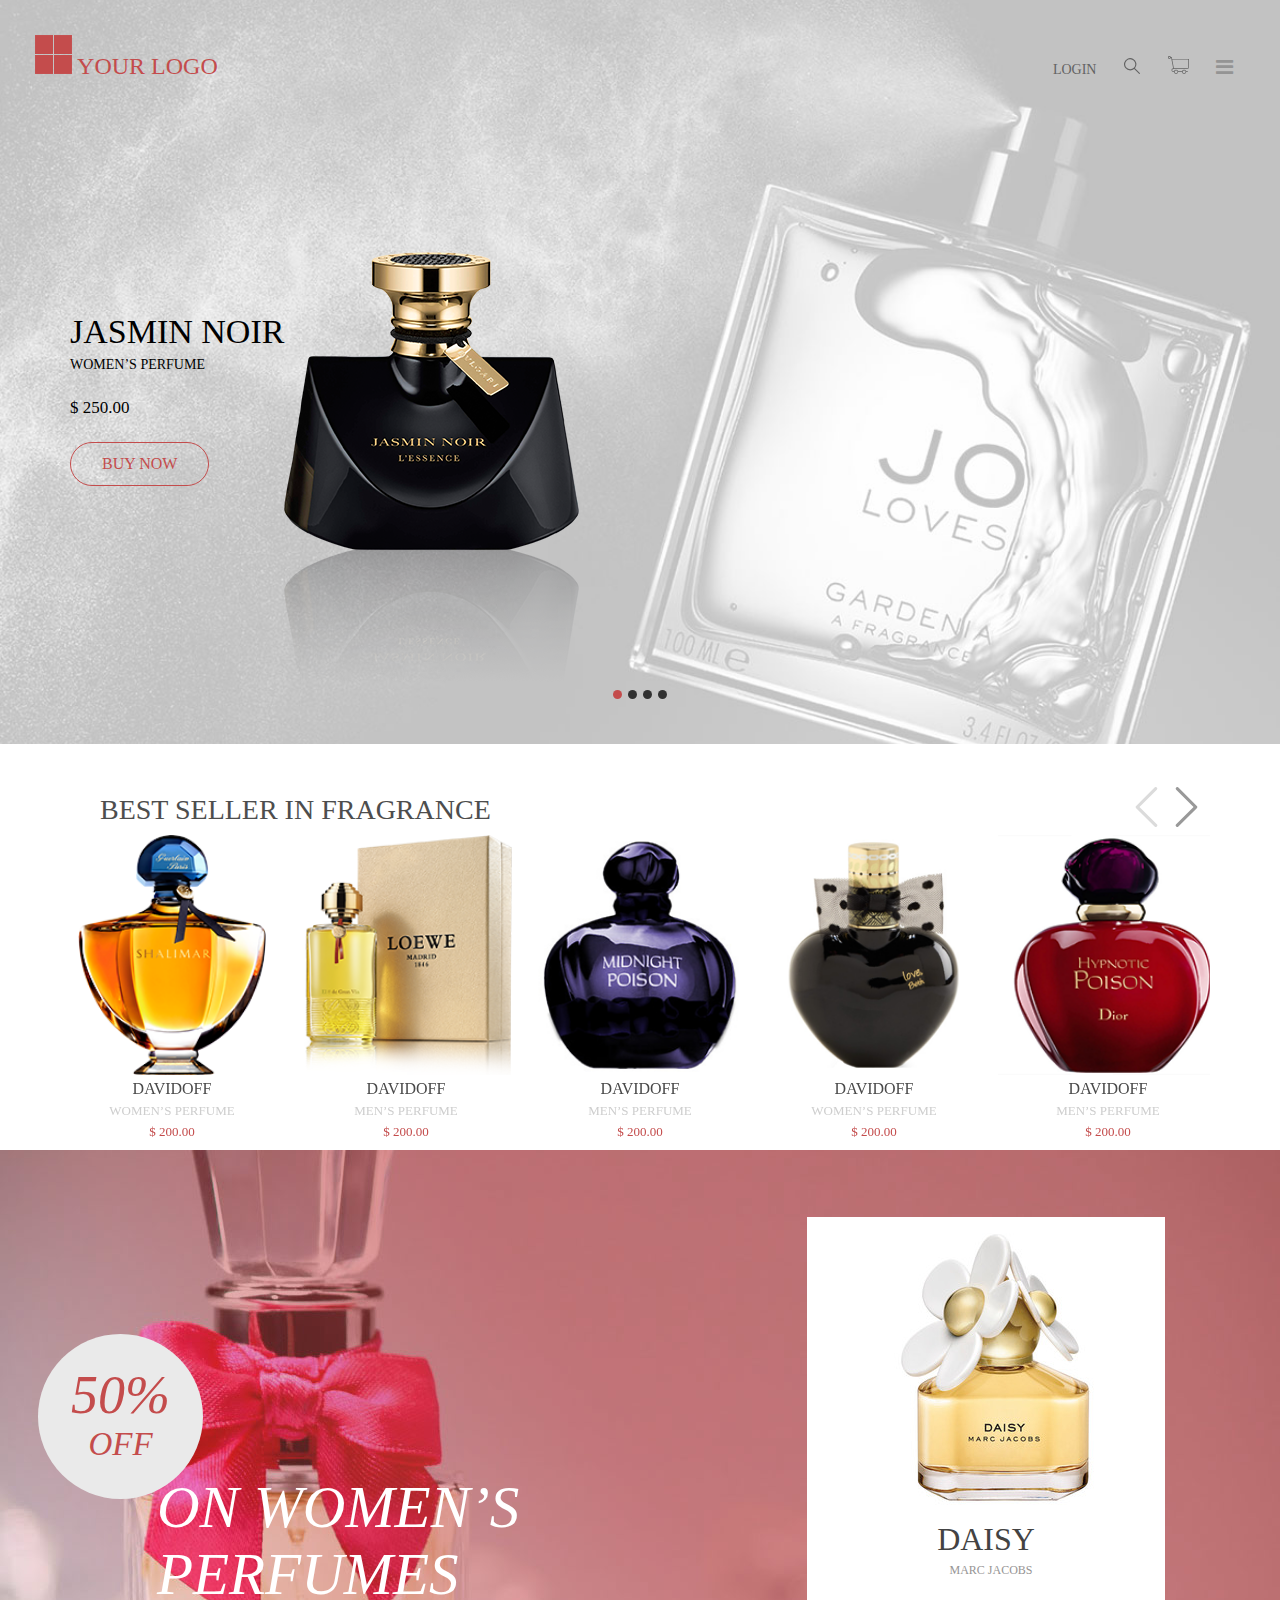
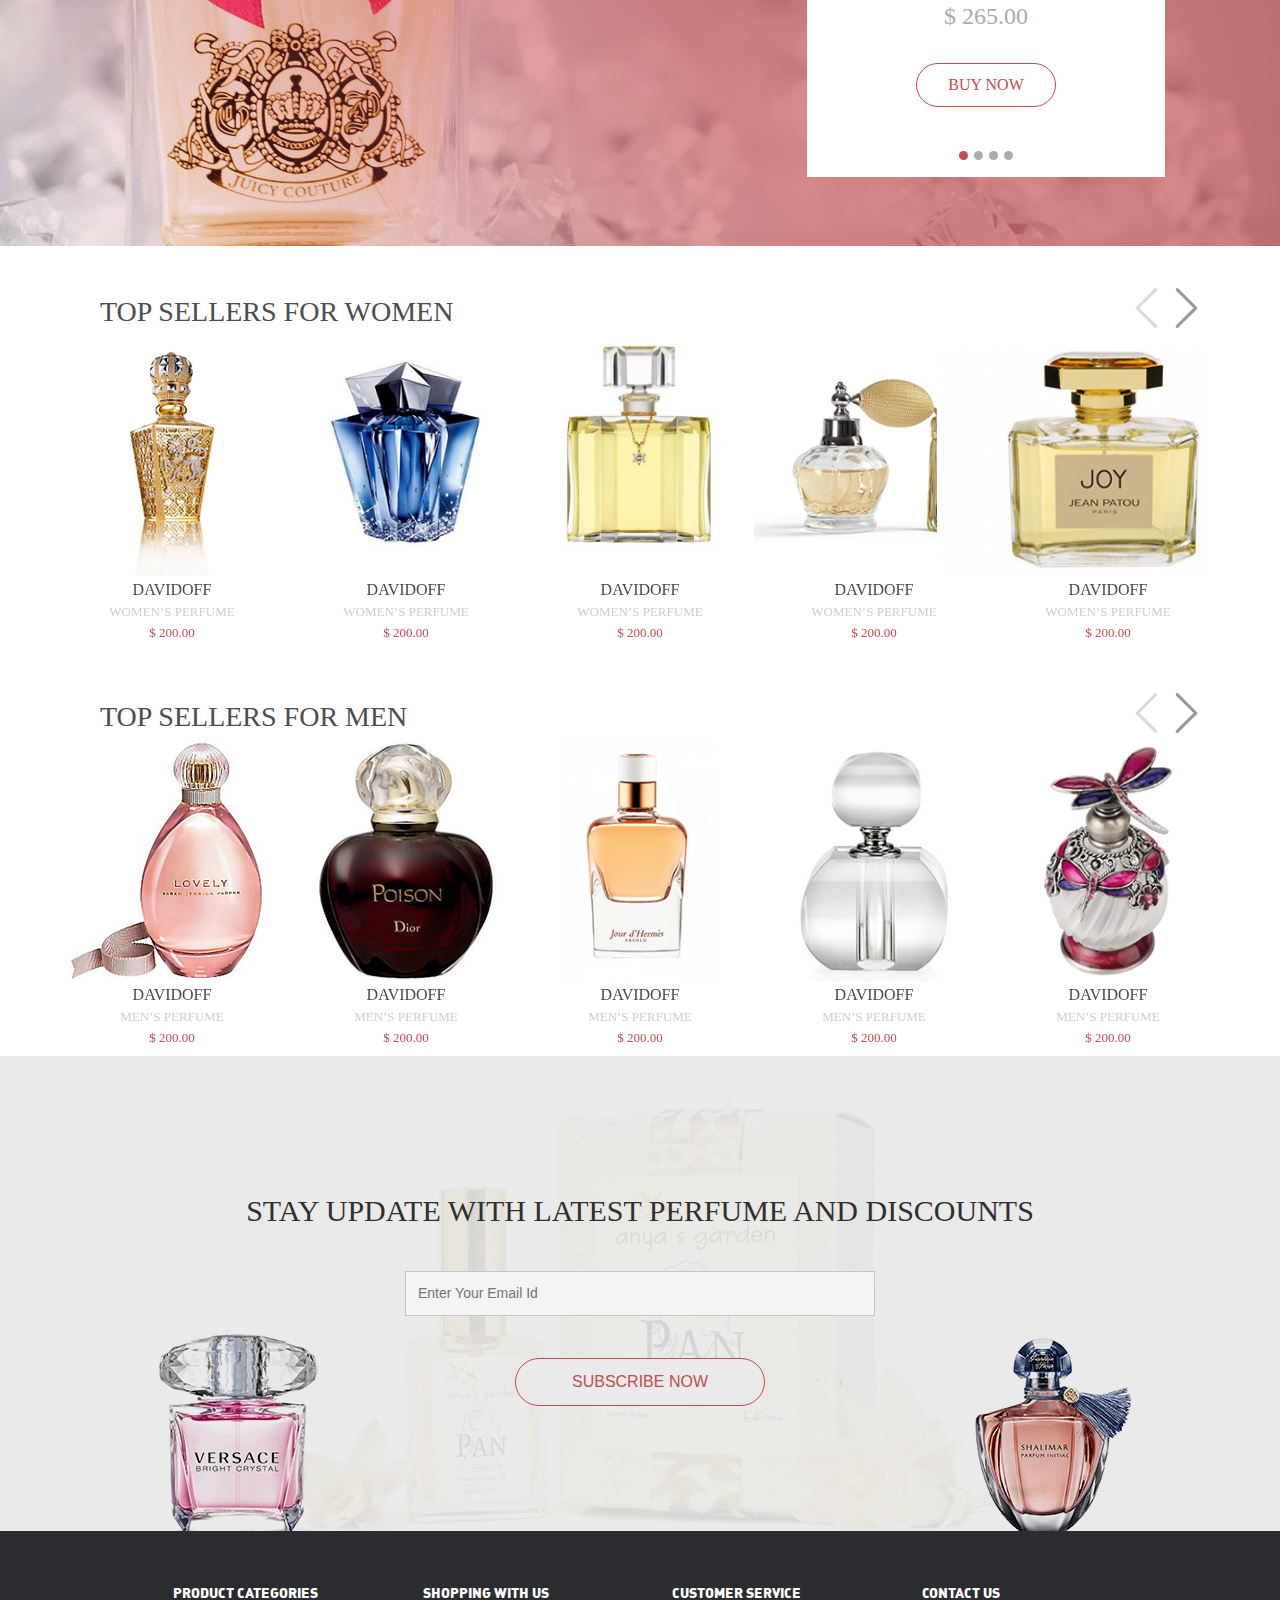
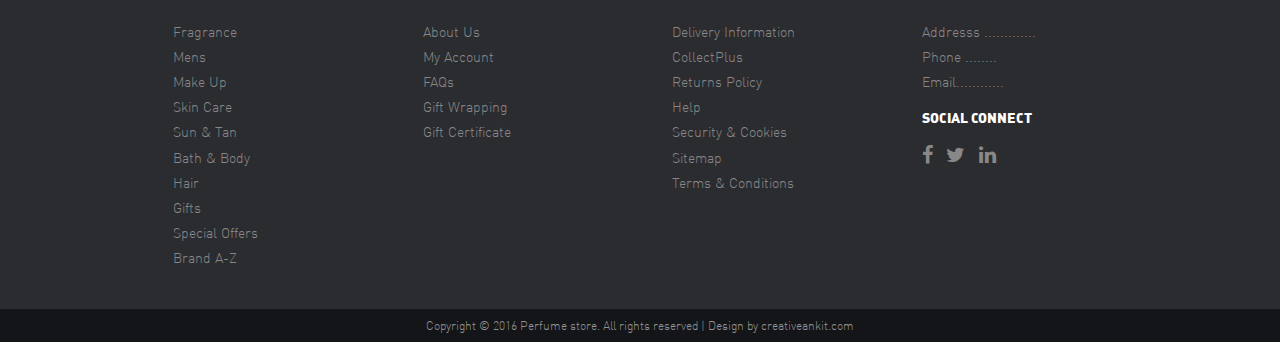
<file: index.html>
<!DOCTYPE html>
<html lang="en">

<head>
    <meta charset="UTF-8">
    <title>perfume</title>
    <meta name="viewport" content="width=device-width">
    <link rel="stylesheet" href="css/normalize.css">
    <link href="https://maxcdn.bootstrapcdn.com/font-awesome/4.7.0/css/font-awesome.min.css" rel="stylesheet" integrity="sha384-wvfXpqpZZVQGK6TAh5PVlGOfQNHSoD2xbE+QkPxCAFlNEevoEH3Sl0sibVcOQVnN" crossorigin="anonymous">
    <link rel="stylesheet" href="css/style.css">
    <script src="js/swiper.js"></script>
    <link rel="stylesheet" href="css/swiper.css">
</head>

<body>

    <div class="header">
        <!--верхняя секция-->
        <div class="container">
            <!--левый блок  -->
            <div class="header-container">
                <div class="left-header-block">
                    <div class="header-top">
                        <div class="logo">
                            <img src="img/logo.png" alt="логотип">
                            <span> Your LOGO</span>
                        </div>
                        <div class="header-nav">
                            <div><a href="#">Login </a></div>
                            <div>
                                <a href="#"><img src="img/poisk.svg" alt="поиск"></a>
                            </div>
                            <div>
                                <a href="#"><img src="img/basket.svg" alt="корзина"></a>
                            </div>
                            <div role="button" id="openMenu"><i class="fa fa-bars" aria-hidden="true"></i></div>

                        </div>
                    </div>
                    <div class="header-content">
                        <!--Предложение товара -->
                        <div class="product-header">
                            <div class="product-text">
                                <h2>Jasmin Noir</h2>
                                <h3>Women’s Perfume</h3>
                                <p class="price">$ 250.00</p>
                                <a href="#" class="button" role="button">Buy Now</a>
                            </div>
                            <div class="product-picture">
                                <img src="img/product1.png" alt="perfume">
                            </div>
                        </div>

                    </div>
                    <!-- Кнопки  -->
                    <div class="switcher-container">
                        <div class="switcher">
                            <div class="point active"></div>
                            <div class="point"></div>
                            <div class="point"></div>
                            <div class="point"></div>
                        </div>
                    </div>
                </div>



                <!--правый блок  -->


                <aside class="right-header-block">
                    <div class="menu">
                        <div class="menu-left">
                            <center>
                                <ul>
                                    <li><a href="#">Home</a></li>
                                    <li><a href="#">Men’s Perfume</a></li>
                                    <li><a href="#">Top Seller</a></li>
                                    <li><a href="#">Brands</a></li>

                                </ul>
                            </center>
                        </div>
                        <div class="menu-right">
                            <center>
                                <ul>
                                    <li><a href="#">About Us</a></li>
                                    <li><a href="#">Women’s Perfume</a></li>
                                    <li><a href="#">Gift Pack</a></li>
                                    <li><a href="#">Contact us</a></li>

                                </ul>
                            </center>


                        </div>


                    </div>
                    <a href="#" class="button1" role="button" id="closeMenu"><img src="img/X.png"></a>

                </aside>

            </div>
        </div>
    </div>

    <!--   вторая секция галерея товаров      -->

    <div class="price2">
        <div class="top">
            <div class="title">
                <h2>Best Seller in Fragrance</h2>
            </div>
        </div>

        </div>
<!-- Swiper -->
    <div class="swiper-container">
        <div class="swiper-wrapper">
            <div class="swiper-slide"><div class="parfume">
                    <div class="product-img"><img src="img/perfume01.png" alt="parfume01"></div>
                    <h3>Davidoff</h3>
                    <h4>Women’s Perfume</h4>
                    <h5>$ 200.00</h5>
                </div> </div>
            <div class="swiper-slide"><div class="parfume">
                    <div class="product-img">
                        <img src="img/perfume02.png" alt="parfume02"></div>
                    <h3>Davidoff</h3>
                    <h4>men’s Perfume</h4>
                    <h5>$ 200.00</h5>
                </div> </div>
            <div class="swiper-slide"><div class="parfume">
                    <div class="product-img">
                        <img src="img/perfume03.png" alt="parfume03"></div>
                    <h3>Davidoff</h3>
                    <h4>men’s Perfume</h4>
                    <h5>$ 200.00</h5>
                </div></div>
            <div class="swiper-slide"><div class="parfume">
                    <div class="product-img">
                        <img src="img/perfume04.png" alt="parfume04"></div>
                    <h3>Davidoff</h3>
                    <h4>Women’s Perfume</h4>
                    <h5>$ 200.00</h5>
                </div></div>
            <div class="swiper-slide"><div class="parfume">
                    <div class="product-img">
                        <img src="img/perfume05.png" alt="parfume05"></div>
                    <h3>Davidoff</h3>
                    <h4>men’s Perfume</h4>
                    <h5>$ 200.00</h5>
                </div></div>
            <div class="swiper-slide"><div class="parfume">
                    <div class="product-img">
                        <img src="img/perfume13.png" alt="parfume13"></div>
                    <h3>Davidoff</h3>
                    <h4>Women’s Perfume</h4>
                    <h5>$ 200.00</h5>
                </div></div>
        </div>
        <!-- Add Pagination -->
        
        <!-- Add Arrows -->
        <div class="swiper-button-next"></div>
        <div class="swiper-button-prev"></div>
    </div>
    
    </div>
    <!--  On_Women's_perfumes   -->

   <div class="action">
    <div class="discount">
        <div class="off">
            <h2>50%</h2>
            <h3>Off</h3>
        </div>
        <h1>on Women’s Perfumes</h1>
    </div>

        <div class="offer">
            <img src="img/perfume(06).png" alt="">
            <div class="product-text">
                <h2> DAISY </h2>
                <h3>Marc Jacobs</h3>
                <p class="price">$ 265.00</p>

            </div>
            <a href="#" class="button" role="button">Buy Now</a>
            <div class="switcher-container">
                <div class="switcher">
                    <div class="point active"></div>
                    <div class="point"></div>
                    <div class="point"></div>
                    <div class="point"></div>
                </div>
            </div>
        </div>



    </div>
    <!--   четвертая секция галерея товаров      -->

    <div class="price2">
        <div class="top">
            <div class="title">
                <h2>TOP SELLERS FOR WOMEN</h2>
            </div>
        </div>
         <!--   Swiper-2 -->
    <div class="swiper-container">
        <div class="swiper-wrapper">
            <div class="swiper-slide"><div class="parfume">
                    <div class="product-img"><img src="img/perfume11.png" alt="parfume11"></div>
                    <h3>Davidoff</h3>
                    <h4>Women’s Perfume</h4>
                    <h5>$ 200.00</h5>
                </div> </div>
            <div class="swiper-slide"><div class="parfume">
                    <div class="product-img">
                        <img src="img/perfume12.png" alt="parfume12"></div>
                    <h3>Davidoff</h3>
                    <h4>Women’s Perfume</h4>
                    <h5>$ 200.00</h5>
                </div> </div>
            <div class="swiper-slide"><div class="parfume">
                    <div class="product-img">
                        <img src="img/perfume13.png" alt="parfume13"></div>
                    <h3>Davidoff</h3>
                    <h4>Women’s Perfume</h4>
                    <h5>$ 200.00</h5>
                </div></div>
            <div class="swiper-slide"><div class="parfume">
                    <div class="product-img">
                        <img src="img/perfume14.png" alt="parfume14"></div>
                    <h3>Davidoff</h3>
                    <h4>Women’s Perfume</h4>
                    <h5>$ 200.00</h5>
                </div></div>
            <div class="swiper-slide"><div class="parfume">
                    <div class="product-img">
                        <img src="img/perfume15.png" alt="parfume15"></div>
                    <h3>Davidoff</h3>
                    <h4>Women’s Perfume</h4>
                    <h5>$ 200.00</h5>
                </div></div>
            <div class="swiper-slide"><div class="parfume">
                    <div class="product-img">
                        <img src="img/perfume04.png" alt="parfume04"></div>
                    <h3>Davidoff</h3>
                    <h4>Women’s Perfume</h4>
                    <h5>$ 200.00</h5>
                </div></div>
        </div>
        <!-- Add Pagination -->
        
        <!-- Add Arrows -->
        <div class="swiper-button-next"></div>
        <div class="swiper-button-prev"></div>
    </div>
    
    </div>
    <!--   пятая секция галерея товаров      -->

    <div class="price2">
        <div class="top">
            <div class="title">
                <h2>TOP SELLERS FOR MEN</h2>
            </div>
        </div>
            <!--   Swiper-3 -->
    <div class="swiper-container">
        <div class="swiper-wrapper">
            <div class="swiper-slide"><div class="parfume">
                    <div class="product-img"><img src="img/perfume21.png" alt="parfume21"></div>
                    <h3>Davidoff</h3>
                    <h4>men’s Perfume</h4>
                    <h5>$ 200.00</h5>
                </div> </div>
            <div class="swiper-slide"><div class="parfume">
                    <div class="product-img">
                        <img src="img/perfume22.png" alt="parfume22"></div>
                    <h3>Davidoff</h3>
                    <h4>men’s Perfume</h4>
                    <h5>$ 200.00</h5>
                </div> </div>
            <div class="swiper-slide"><div class="parfume">
                    <div class="product-img">
                        <img src="img/perfume23.png" alt="parfume23"></div>
                    <h3>Davidoff</h3>
                    <h4>men’s Perfume</h4>
                    <h5>$ 200.00</h5>
                </div></div>
            <div class="swiper-slide"><div class="parfume">
                    <div class="product-img">
                        <img src="img/perfume24.png" alt="parfume24"></div>
                    <h3>Davidoff</h3>
                    <h4>men’s Perfume</h4>
                    <h5>$ 200.00</h5>
                </div></div>
            <div class="swiper-slide"><div class="parfume">
                    <div class="product-img">
                        <img src="img/perfume25.png" alt="parfume25"></div>
                    <h3>Davidoff</h3>
                    <h4>men’s Perfume</h4>
                    <h5>$ 200.00</h5>
                </div></div>
            <div class="swiper-slide"><div class="parfume">
                    <div class="product-img">
                        <img src="img/perfume05.png" alt="parfume05"></div>
                    <h3>Davidoff</h3>
                    <h4>men’s Perfume</h4>
                    <h5>$ 200.00</h5>
                </div></div>
        </div>
        <!-- Add Pagination -->
        
        <!-- Add Arrows -->
        <div class="swiper-button-next"></div>
        <div class="swiper-button-prev"></div>
    </div>
   
    </div>
    <!--        Шестая секция    -->
    <div class="discounts">
        <form class="subscribe-form">
            <h2>Stay update with latest perfume and discounts</h2>
            <input class="email" placeholder='Enter Your Email Id'>
            <button class="button">Subscribe Now</button>
        </form>
    </div>
    <footer>
        <div class="footer-menu">
            <div class="twin-col">
                <div class="column">
                    <h3>Product Categories</h3>
                    <a href="#">Fragrance</a>
                    <a href="#">Mens</a>
                    <a href="#">Make Up</a>
                    <a href="#">Skin Care</a>
                    <a href="#">Sun & Tan</a>
                    <a href="#">Bath & Body</a>
                    <a href="#">Hair</a>
                    <a href="#">Gifts</a>
                    <a href="#">Special Offers</a>
                    <a href="#">Brand A-Z</a>
                </div>
                <div class="column">

                    <h3>Shopping With Us</h3>
                    <a href="#">About Us</a>
                    <a href="#">My Account</a>
                    <a href="#">FAQs</a>
                    <a href="#">Gift Wrapping</a>
                    <a href="#">Gift Certificate</a>
                </div>
            </div>
            <div class="twin-col">
                <div class="column">
                    <h3>Customer Service</h3>
                    <a href="#">Delivery Information</a>
                    <a href="#">CollectPlus</a>
                    <a href="#">Returns Policy</a>
                    <a href="#">Help</a>
                    <a href="#">Security & Cookies</a>
                    <a href="#">Sitemap</a>
                    <a href="#">Terms & Conditions</a>
                </div>
                <div class="column">
                    <h3>Contact Us</h3>
                    <a href="#">Addresss ............. </a>
                    <a href="#">Phone ........ </a>
                    <a href="#">Email............</a>
                    <h3>Social Connect</h3>
                    <div>
                        <a href="#"><i class="fa fa-facebook" aria-hidden="true"></i></a>
                        <a href="#"><i class="fa fa-twitter" aria-hidden="true"></i>
</a>
                        <a href="#"><i class="fa fa-linkedin" aria-hidden="true"></i></a></div>
                </div>
            </div>
        </div>
        <div class="copyright">Copyright © 2016 Perfume store. All rights reserved | Design by creativeankit.com</div>
    </footer>
    <script src="js/jquery-3.2.1.min.js"></script>
    <script>
        $('#openMenu ,#closeMenu').click(function () {
            $('.right-header-block').toggleClass('active');
            return false;
        });
    </script>
     <!-- Swiper JS -->
    <script src="/js/swiper.js"></script>

    <!-- Initialize Swiper -->
    <script>
    var appendNumber = 4;
    var prependNumber = 1;
    var swiper = new Swiper('.swiper-container', {
        pagination: '.swiper-pagination',
        nextButton: '.swiper-button-next',
        prevButton: '.swiper-button-prev',
        slidesPerView: 5,
//        centeredSlides: true,
        paginationClickable: true,
        spaceBetween: 30,
        // Responsive breakpoints

  breakpoints: {

    // when window width is <= 320px
    1200: {
      slidesPerView: 4,
      spaceBetween: 10
    },
    992: {
      slidesPerView: 3  
    },
    850: {
      slidesPerView: 2,
      spaceBetween: 0  
    },
    778: {
      slidesPerView: 1  
    }

    }
    });
    document.querySelector('.prepend-2-slides').addEventListener('click', function (e) {
        e.preventDefault();
        swiper.prependSlide([
            '<div class="swiper-slide">Slide ' + (--prependNumber) + '</div>',
            '<div class="swiper-slide">Slide ' + (--prependNumber) + '</div>'
        ]);
    });
    document.querySelector('.prepend-slide').addEventListener('click', function (e) {
        e.preventDefault();
        swiper.prependSlide('<div class="swiper-slide">Slide ' + (--prependNumber) + '</div>');
    });
    document.querySelector('.append-slide').addEventListener('click', function (e) {
        e.preventDefault();
        swiper.appendSlide('<div class="swiper-slide">Slide ' + (++appendNumber) + '</div>');
    });
    document.querySelector('.append-2-slides').addEventListener('click', function (e) {
        e.preventDefault();
        swiper.appendSlide([
            '<div class="swiper-slide">Slide ' + (++appendNumber) + '</div>',
            '<div class="swiper-slide">Slide ' + (++appendNumber) + '</div>'
        ]);
    });       
        
    </script>
</body>

</html>
</file>
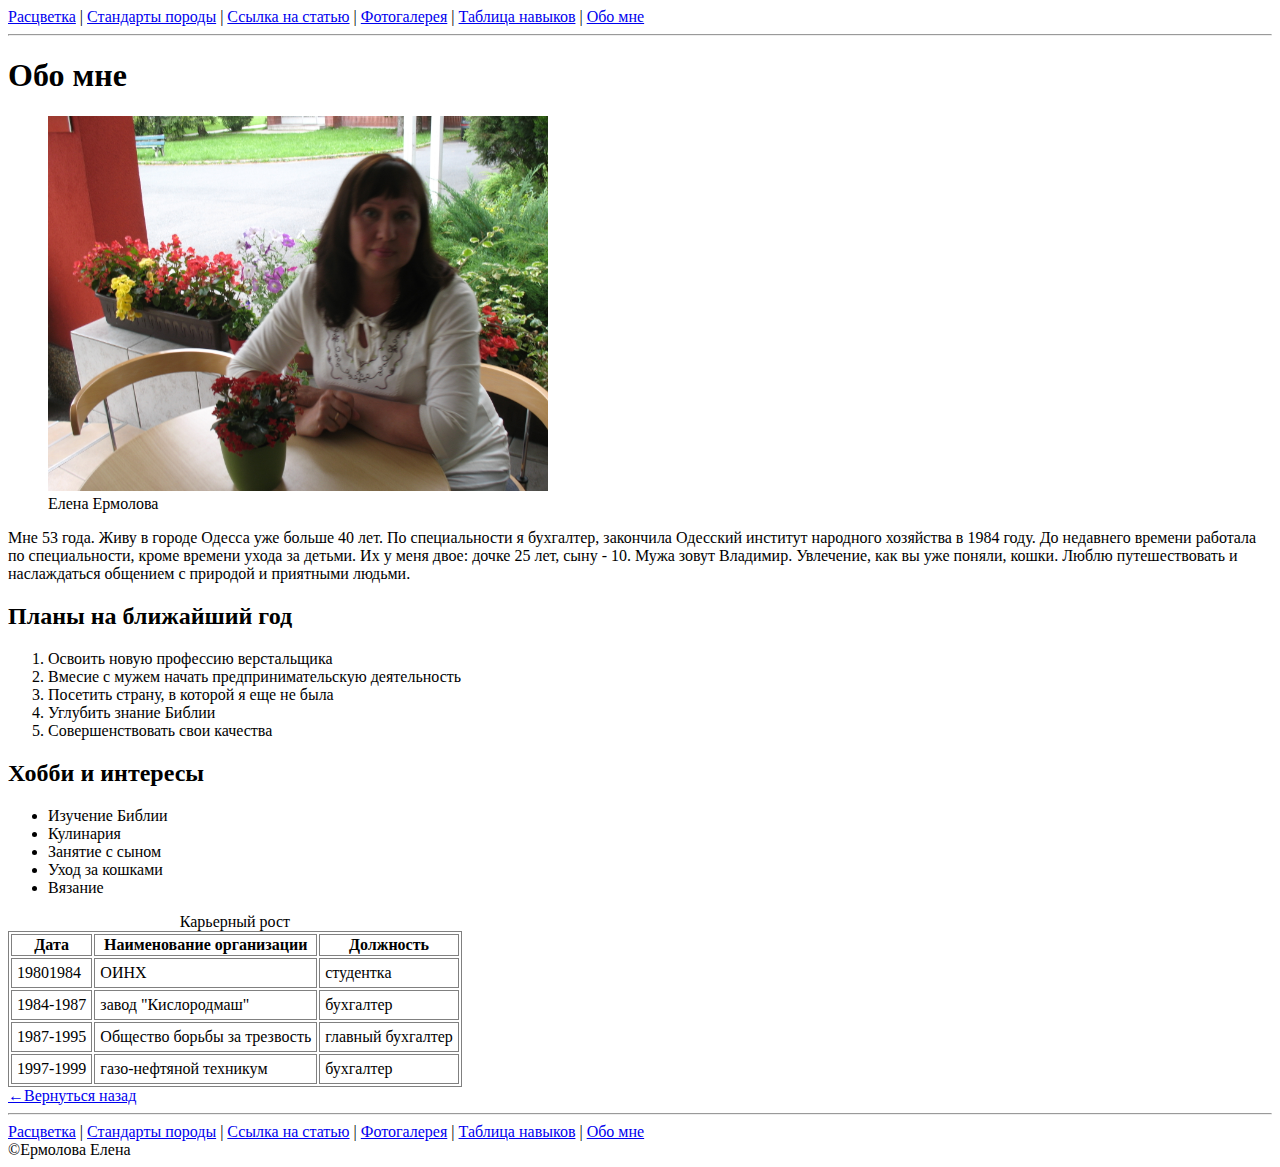
<file: about.html>
<!DOCTYPE html>
<html lang="en">

<head>
    <meta charset="UTF-8">
    <title>about</title>
    <style>
        td {
            padding: 5px;
        }
        
        table,
        td,
        th {
            border: 1px solid gray
        }
    </style>
</head>

<body>
    <header>
        <nav>
            <a href="index.html#color">Расцветка</a> |
            <a href="index.html#standart">Стандарты породы</a> |
            <a href="post.html">Ссылка на статью</a> |
            <a href="fotogalery.html">Фотогалерея</a> |
            <a href="tabl.html">Таблица навыков</a> |
            <a href="#">Обо мне</a>
        </nav>
        <hr>
        <h1>Обо мне</h1>
    </header>

    <figure>
        <img src="img/IMG_3885.JPG" alt="Елена Ермолова" title="Елена Ермолова" width="500">
        <figcaption>
            Елена Ермолова
        </figcaption>
    </figure>
    <p>
        Мне 53 года. Живу в городе Одесса уже больше 40 лет. По специальности я бухгалтер, закончила Одесский институт народного хозяйства в 1984 году. До недавнего времени работала по специальности, кроме времени ухода за детьми. Их у меня двое: дочке 25 лет, сыну - 10. Мужа зовут Владимир. Увлечение, как вы уже поняли, кошки. Люблю путешествовать и наслаждаться общением с природой и приятными людьми.

    </p>
    <section>
        <header>
            <h2>Планы на ближайший год</h2>
        </header>
        <div>
            <ol>
                <li>Освоить новую профессию верстальщика</li>
                <li>Вмесие с мужем начать предпринимательскую деятельность</li>
                <li>Посетить страну, в которой я еще не была</li>
                <li>Углубить знание Библии</li>
                <li>Совершенствовать свои качества</li>

            </ol>

        </div>
    </section>
    <section>
        <header>
            <h2>Хобби и интересы</h2>
        </header>
        <div>
            <ul>
                <li>Изучение Библии</li>
                <li>Кулинария</li>
                <li>Занятие с сыном</li>
                <li>Уход за кошками</li>
                <li>Вязание</li>
            </ul>

        </div>
    </section>
    <section>
        <table>
            <caption>Карьерный рост</caption>

            <tr>
                <th>Дата</th>
                <th>Наименование организации</th>
                <th>Должность</th>
            </tr>
            <tr>
                <td>19801984</td>
                <td>ОИНХ</td>
                <td>студентка</td>

            </tr>
            <tr>
                <td>1984-1987</td>
                <td>завод "Кислородмаш"</td>
                <td>бухгалтер</td>

            </tr>
            <tr>
                <td>1987-1995</td>
                <td>Общество борьбы за трезвость</td>
                <td>главный бухгалтер</td>

            </tr>
            <tr>
                <td>1997-1999</td>
                <td>газо-нефтяной техникум</td>
                <td>бухгалтер</td>

            </tr>
        </table>
    </section>
    <a href="index.html">&larr;Вернуться назад</a>
    <hr>


    <footer>
        <nav>
            <a href="index.html#color">Расцветка</a> |
            <a href="index.html#standart">Стандарты породы</a> |
            <a href="index.html#article">Ссылка на статью</a> |
            <a href="fotogalery.html">Фотогалерея</a> |
            <a href="tabl.html">Таблица навыков</a> |
            <a href="about.html">Обо мне</a>
        </nav>
        &copy;Ермолова Елена
    </footer>


</body>


</html>
</file>
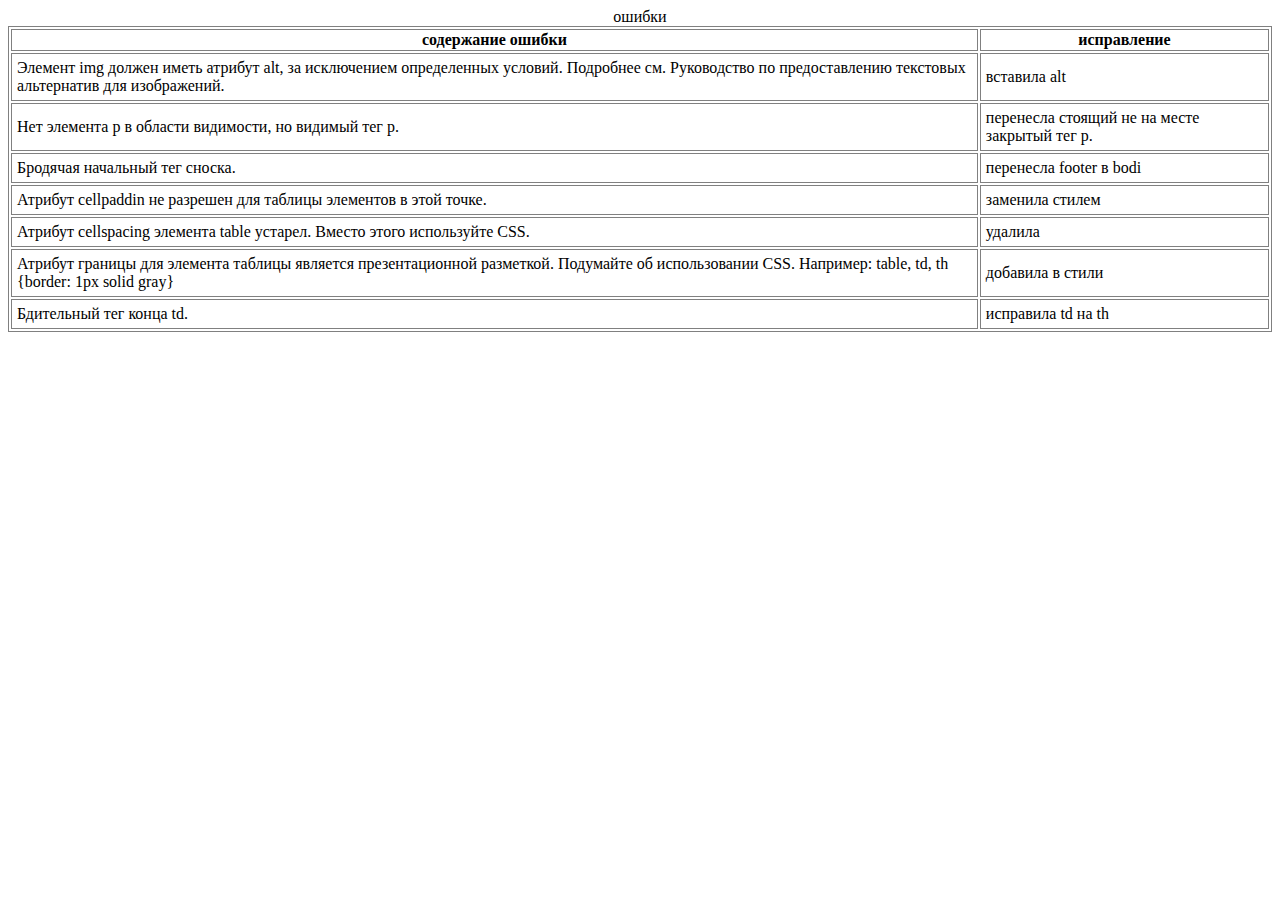
<file: mistakes.html>
<!DOCTYPE html>
<html lang="en">

<head>
    <meta charset="UTF-8">
    <title>Mistakes</title>
    <style>
        td {
            padding: 5px;
        }
        
        table,
        td,
        th {
            border: 1px solid gray
        }
    </style>
</head>

<body>
    <section>
        <table>
            <caption>ошибки</caption>

            <tr>
                <th>содержание ошибки</th>
                <th>исправление</th>
            </tr>
            <tr>
                <td>Элемент img должен иметь атрибут alt, за исключением определенных условий. Подробнее см. Руководство по предоставлению текстовых альтернатив для изображений.</td>
                <td>вставила alt </td>
            </tr>
            <tr>
                <td>Нет элемента p в области видимости, но видимый тег p.</td>
                <td>перенесла стоящий не на месте закрытый тег р.</td>
            </tr>
            <tr>
                <td>Бродячая начальный тег сноска.</td>
                <td>перенесла footer в bodi</td>
            </tr>
            <tr>
                <td>Атрибут cellpaddin не разрешен для таблицы элементов в этой точке.</td>
                <td>заменила стилем</td>
            </tr>
            <tr>
                <td>Атрибут cellspacing элемента table устарел. Вместо этого используйте CSS.</td>
                <td>удалила</td>
            </tr>
            <tr>
                <td>Атрибут границы для элемента таблицы является презентационной разметкой. Подумайте об использовании CSS. Например: table, td, th {border: 1px solid gray}</td>
                <td>добавила в стили</td>
            </tr>
            <tr>
                <td>Бдительный тег конца td.</td>
                <td>исправила td на th</td>
            </tr>
        </table>
    </section>
</body>

</html>
</file>
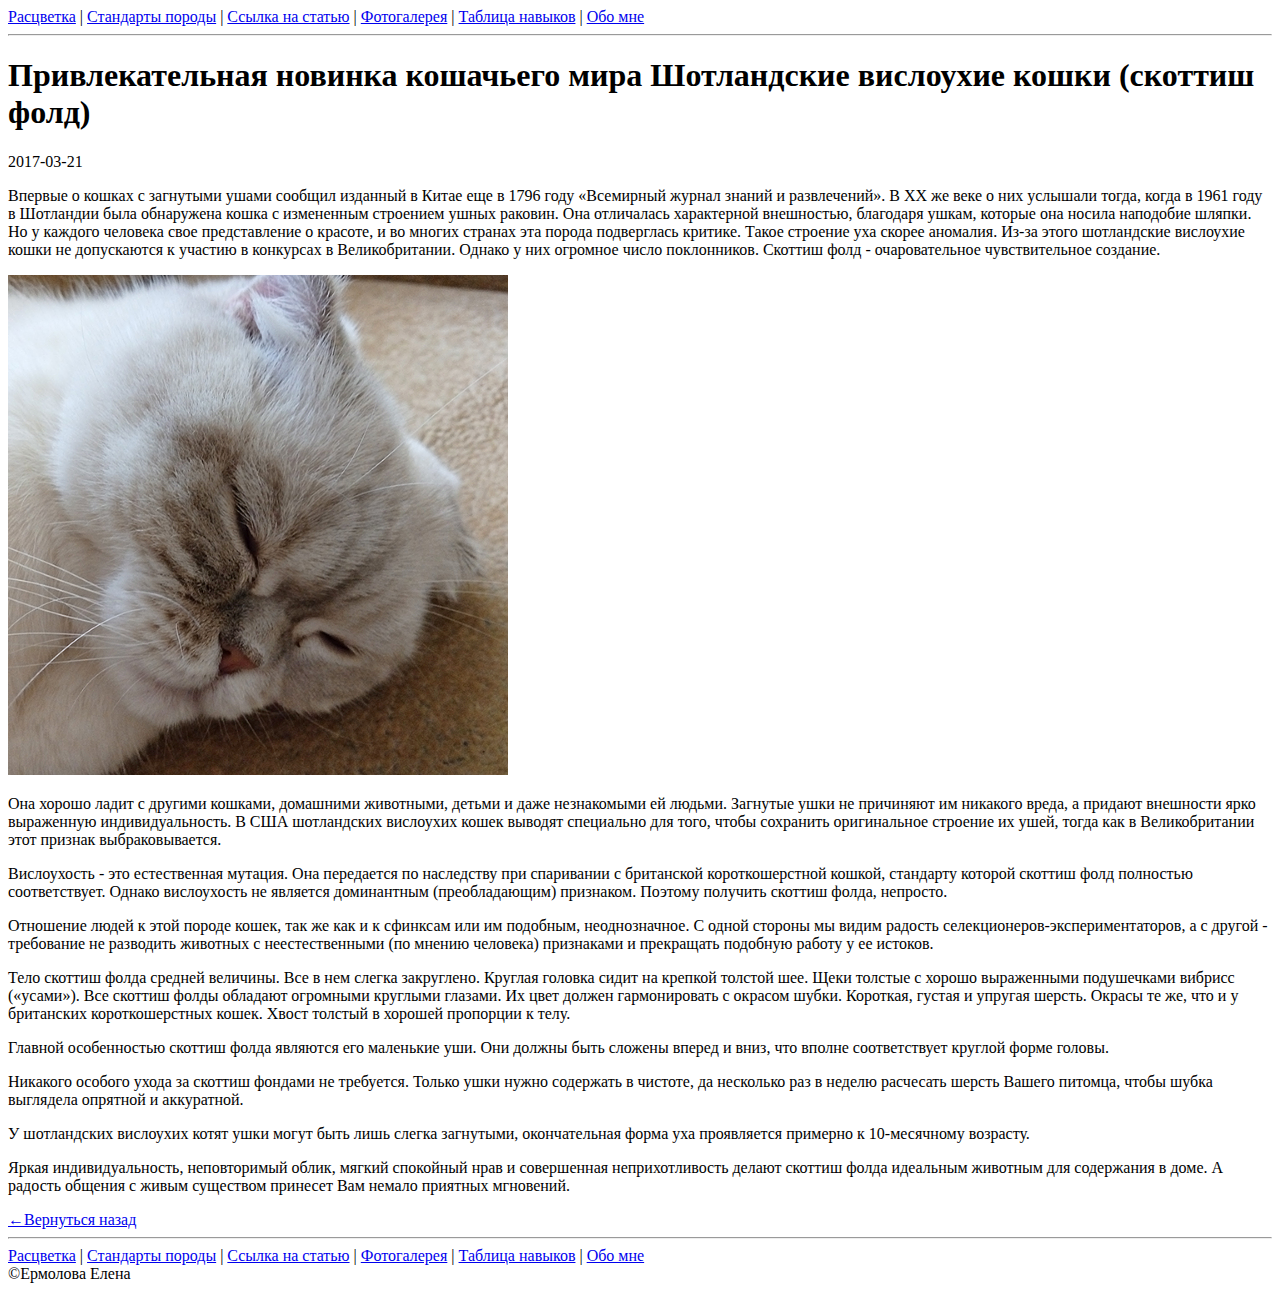
<file: post.html>
<!DOCTYPE html>
<html lang="en">

<head>
    <meta charset="UTF-8">
    <title>Привлекательная новинка кошачьего мира Шотландские вислоухие кошки (скоттиш фолд)</title>
</head>

<body>
    <nav>
        <a href="index.html#color">Расцветка</a> |
        <a href="index.html#standart">Стандарты породы</a> |
        <a href="index.html#article">Ссылка на статью</a> |
        <a href="fotogalery.html">Фотогалерея</a> |
        <a href="tabl.html">Таблица навыков</a> |
        <a href="about.html">Обо мне</a>

    </nav>
    <hr>
    <header>
        <h1>Привлекательная новинка кошачьего мира 
Шотландские вислоухие кошки (скоттиш фолд)</h1>
        <p>
            <time>2017-03-21</time>
        </p>
    </header>
    <article>
        <p>Впервые о кошках с загнутыми ушами сообщил изданный в Китае еще в 1796 году «Всемирный журнал знаний и развлечений». В XX же веке о них услышали тогда, когда в 1961 году в Шотландии была обнаружена кошка с измененным строением ушных раковин. Она отличалась характерной внешностью, благодаря ушкам, которые она носила наподобие шляпки. Но у каждого человека свое представление о красоте, и во многих странах эта порода подверглась критике. Такое строение уха скорее аномалия. Из-за этого шотландские вислоухие кошки не допускаются к участию в конкурсах в Великобритании. Однако у них огромное число поклонников. Скоттиш фолд - очаровательное чувствительное создание.
        </p>
        <img src="img/Alison.jpg" alt="skottichfold" width="500">

        <p>
            Она хорошо ладит с другими кошками, домашними животными, детьми и даже незнакомыми ей людьми. Загнутые ушки не причиняют им никакого вреда, а придают внешности ярко выраженную индивидуальность. В США шотландских вислоухих кошек выводят специально для того, чтобы сохранить оригинальное строение их ушей, тогда как в Великобритании этот признак выбраковывается.
        </p>
        <p>
            Вислоухость - это естественная мутация. Она передается по наследству при спаривании с британской короткошерстной кошкой, стандарту которой скоттиш фолд полностью соответствует. Однако вислоухость не является доминантным (преобладающим) признаком. Поэтому получить скоттиш фолда, непросто.</p>

        <p>Отношение людей к этой породе кошек, так же как и к сфинксам или им подобным, неоднозначное. С одной стороны мы видим радость селекционеров-экспериментаторов, а с другой - требование не разводить животных с неестественными (по мнению человека) признаками и прекращать подобную работу у ее истоков.</p>

        <p>Тело скоттиш фолда средней величины. Все в нем слегка закруглено. Круглая головка сидит на крепкой толстой шее. Щеки толстые с хорошо выраженными подушечками вибрисс («усами»). Все скоттиш фолды обладают огромными круглыми глазами. Их цвет должен гармонировать с окрасом шубки. Короткая, густая и упругая шерсть. Окрасы те же, что и у британских короткошерстных кошек. Хвост толстый в хорошей пропорции к телу.</p>

        <p>Главной особенностью скоттиш фолда являются его маленькие уши. Они должны быть сложены вперед и вниз, что вполне соответствует круглой форме головы.</p>

        <p>Никакого особого ухода за скоттиш фондами не требуется. Только ушки нужно содержать в чистоте, да несколько раз в неделю расчесать шерсть Вашего питомца, чтобы шубка выглядела опрятной и аккуратной.</p>

        <p>У шотландских вислоухих котят ушки могут быть лишь слегка загнутыми, окончательная форма уха проявляется примерно к 10-месячному возрасту.</p>

        <p>Яркая индивидуальность, неповторимый облик, мягкий спокойный нрав и совершенная неприхотливость делают скоттиш фолда идеальным животным для содержания в доме. А радость общения с живым существом принесет Вам немало приятных мгновений.
        </p>

        <footer>
            <a href="index.html">&larr;Вернуться назад</a>
        </footer>

    </article>
    <footer>
        <hr>
        <nav>
            <a href="index.html#color">Расцветка</a> |
            <a href="index.html#standart">Стандарты породы</a> |
            <a href="index.html#article">Ссылка на статью</a> |
            <a href="fotogalery.html">Фотогалерея</a> |
            <a href="tabl.html">Таблица навыков</a> |
            <a href="about.html">Обо мне</a>
        </nav>
        &copy;Ермолова Елена
    </footer>


</body>

</html>
</file>
<file: css/style.css>
@font-face {
    font-family: "DIN-BlackAlternate";
    src: url("../fonts/DINBlackAlternate.eot");
    /* IE9 Compat Modes */
    src: url("../fonts/DINBlackAlternate.eot?#iefix") format("embedded-opentype"), /* IE6-IE8 */
    url("../fonts/DINBlackAlternate.woff2") format("woff2"), /* Modern Browsers */
    url("../fonts/DINBlackAlternate.woff") format("woff"), /* Modern Browsers */
    url("../fonts/DINBlackAlternate.ttf") format("truetype"), /* Safari, Android, iOS */
    url("../fonts/DINBlackAlternate.otf") format("opentype"), /* Open Type Font */
    url("../fonts/DINBlackAlternate.svg") format("svg");
    /* Legacy iOS */
    font-weight: normal;
    font-style: normal;
}

@font-face {
    font-family: "DIN-Light";
    src: url("../fonts/DINLight.eot");
    /* IE9 Compat Modes */
    src: url("../fonts/DINLight.eot?#iefix") format("embedded-opentype"), /* IE6-IE8 */
    url("../fonts/DINLight.woff2") format("woff2"), /* Modern Browsers */
    url("../fonts/DINLight.woff") format("woff"), /* Modern Browsers */
    url("../fonts/DINLight.ttf") format("truetype"), /* Safari, Android, iOS */
    url("../fonts/DINLight.otf") format("opentype"), /* Open Type Font */
    url("../fonts/DINLight.svg") format("svg");
    /* Legacy iOS */
    font-weight: normal;
    font-style: normal;
}

body {
    font-family: "Segoe UI";
}

.container {
    position: relative;
    height: 100%;
    width: 100%;
}

.header {
    min-height: 704px;
}

.header-container {
    display: flex;
}


/*    левый блок    */

.left-header-block {
    height: 100%;
    width: 100%;
    background: url(../img/bg1.jpg);
    background-size: cover;
    background-position: center;
    position: relative;
}

.header-top {
    display: flex;
    flex-wrap: wrap;
    justify-content: space-between;
    align-items: baseline;
    padding: 35px;
}

.logo {
    display: inline-block;
    color: #c44c4c;
    font-size: 24px;
    font-weight: 500;
    text-transform: uppercase;
}

.header-nav {
    font-size: 14px;
    margin-top: 20px;
}

.header .fa {
    cursor: pointer;
    color: #949494;
    margin: 0 6px;
}

.header-nav div,
a {
    display: inline-block;
    margin: 0 6px;
    text-decoration: none;
    font-size: 14px;
    font-weight: 400;
    text-transform: uppercase;
    color: #636363;
}


/*   Предложение товара   */

.product-header {
    margin: 136px 0 0 70px;
    width: 60%;
    display: flex;
    flex-wrap: wrap;
}

.product-text {
    padding-top: 60px;
    text-transform: uppercase;
    flex-shrink: 0;
    margin-bottom: 33px;
}

h2 {
    font-size: 34px;
    font-weight: 300;
    margin: 0;
}

h3 {
    font-size: 14px;
    font-weight: 200;
    margin: 6px 0;
}

.price {
    font-size: 17px;
    font-weight: 500;
    margin: 25px 0;
}

.button {
    font-size: 16px;
    color: #c44c4c;
    border: 1px solid #c44c4c;
    border-radius: 50px;
    padding: 13px 31px;
    line-height: 100%;
    font-weight: 500;
    margin: 0;
    outline: none;
    cursor: pointer;
}

.switcher-container {
    text-align: center;
    margin-bottom: 40px;
}

.point {
    height: 9px;
    width: 9px;
    background-color: #313131;
    display: inline-block;
    border-radius: 50%;
    margin: 1px;
}

.active {
    background-color: #c44c4c;
}


/*правый блок */

.right-header-block {
    background: url(../img/bg2.jpg);
    background-size: cover;
    background-repeat: no-repeat;
    overflow: hidden;
    width: 0%;
    position: relative;
    transition: all 0.5s;
}

.right-header-block.active {
    width: 30%;
}

.menu {
    margin-top: 98px;
    margin-left: -40px;
    min-width: 410px;
}

.menu-left {
    display: inline-block;
    float: left;
    width: 50%;
}

.menu-right {
    display: inline-block;
    width: 50%;
}

li {
    list-style-type: none;
}

li a {
    font-size: 14px;
    font-weight: 400;
    margin: 54px 0;
    color: #ffffff;
    position: relative;
}

li a::after{
    content: '';
    position: absolute;
    bottom: -12px;
    left: 8px;
    width: calc(100% - 16px);
    height: 3px;
    background: #c34d4d;
    opacity: 0;
    transition: opacity 0.3s ease-in-out;
}

li a:hover::after{
    opacity: 1;
}


.linie{
    
}

.button1 {
    position: absolute;
    top: 20px;
    right: 24px;
}


/* вторая секция галерея товаров    */

.price2 {}

.price2 h2 {
    font-size: 28px;
    font-weight: 400;
    text-transform: uppercase;
    color: #4d4d4d;
}

.parfume h3 {
    font-size: 16px;
    font-family: "Segoe UI";
    color: #494949;
    font-weight: 500;
    text-transform: uppercase;
    margin-top: 5px;
    margin-bottom: 0;
}

.parfume h4 {
    font-size: 13px;
    font-family: "Segoe UI";
    color: #cecece;
    font-weight: 500;
    text-transform: uppercase;
    margin-top: 5px;
    margin-bottom: 0;
}

.parfume h5 {
    font-size: 13px;
    font-family: "Segoe UI";
    color: #c44c4c;
    font-weight: 500;
    margin-top: 5px;
    margin-bottom: 0;
}

.top {
    display: flex;
    justify-content: space-between;
    padding: 50px 100px 0 100px;
}

.parfume {
    text-align: center;
    margin: 0 20px;
}

.product-img {
    height: 240px;
    display: flex;
    justify-content: center;
}


/*  On_Women's_perfumes  */

.action {
    background: url(../img/Layer%207.jpg);
    background-size: cover;
    background-position: center;
    height: 696px;
    width: 100%;
    display: flex;
    align-items: flex-start;
    justify-content: space-around;
    overflow: hidden;
}

.action h1 {
    margin-top: 324px;
        margin-left: -46px;
    font-size: 59px;
    font-family: "Segoe UI";
    color: #fff;
    font-weight: 500;
    text-transform: uppercase;
    font-style: oblique;
}

.off {
    margin-top: 184px;
    margin-left: 38px;
    height: 165px;
    width: 165px;
    border-radius: 100%;
    background: #eaeaea;
    flex-shrink: 0;
}

.off h2 {
    font-size: 54px;
    align-self: center;
    font-family: "Segoe UI";
    color: #c44c4c;
    font-weight: 500;
    text-transform: uppercase;
    text-align: center;
    font-style: oblique;
    margin-top: 30px;
}

.off h3 {
    font-size: 33px;
    font-family: "Segoe UI";
    color: #c44c4c;
    font-weight: 500;
    text-transform: uppercase;
    text-align: center;
    font-style: oblique;
    margin-top: 0;
}

.discount {
    display: flex;
    justify-content: space-between;
}

.offer {
    margin-top: 67px;
    margin-right: 9%;
    height: 560px;
    width: 370px;
    text-align: center;
    background: #fff;
}

.offer img {
    margin-left: 35px;
}

.offer .product-text {
    padding-top: 0;
    text-align: center;
}

.offer h2 {
    font-size: 32px;
    font-weight: 500;
    color: #434343;
}

.offer h3 {
    font-size: 12px;
    font-weight: 400;
    color: #969494;
    margin-left: 10px;
}

.offer p {
    font-size: 24px;
    font-weight: 500;
    color: #acacac;
}

.offer .button {
    margin-bottom: 40px
}

.offer .point {
    background-color: #acacac;
}

.offer .active {
    background-color: #c44c4c;
}


/*  Шестая секция  */

.discounts {
    height: 475px;
    padding-top: 13px;
    box-sizing: border-box;
    background: url(../img/background_bottom.jpg);
    display: flex;
    justify-content: center;
    align-items: center;
    background-position: center bottom;
    background-repeat: no-repeat;
    background-size: cover;
}

.subscribe-form {
    display: flex;
    flex-direction: column;
    align-items: center;
    justify-content: space-between;
    height: 212px;
    padding: 0 10px;
}

.discounts h2 {
    font-size: 30px;
    color: #2f2f2f;
    font-weight: 500;
    text-transform: uppercase;
    text-align: center;
}

.discounts .button {
    padding: 15px 56px;
    text-transform: uppercase;
    background: #eaeaea;
    font-size: 16px;
    font-weight: 500;
}

.email {
    height: 45px;
    max-width: 470px;
    width: 100%;
    background: #f4f4f2;
    font-size: 14px;
    font-weight: 200;
    color: #a5a5a5;
    border: 1px solid #c4c4c1;
    padding: 12px;
    box-sizing: border-box;
    margin: 20px;
}

.bottom-block {
    display: flex;
    flex-direction: column;
    justify-content: space-around;
    align-items: center;
    height: 280px;
    margin-top: 100px;
}

.footer-menu {
    background: #2b2c30;
    display: flex;
    flex-direction: row;
    flex-wrap: wrap;
    justify-content: center;
    padding: 38px 11%;
}

.twin-col {
    flex-basis: 50%;
    flex-shrink: 0;
    display: flex;
    flex-direction: row;
    flex-wrap: wrap;
    justify-content: space-around;
}

.column {
    width: 185px;
    color: #919191;
    font-size: 14px;
    text-align: left;
    display: flex;
    flex-direction: column;
}

.column h3 {
    color: #fff;
    text-transform: uppercase;
    font-family: "DIN-BlackAlternate";
    margin: 1.2em 0;
}

.column a {
    color: #888888;
    text-transform: capitalize;
    line-height: 1.8em;
    margin: 0;
    font-family: "DIN-Light";
}

.column a:hover {
    color: #c44c4c;
}

.column a:active {
    color: #fff;
}

.fa {
    font-size: 20px;
    margin-right: 10px;
}

.copyright {
    background: #141518;
    text-align: center;
    font-family: "DIN-Light";
    color: #919191;
    font-size: 12px;
    font-weight: 200;
    padding: 10px 0;
    box-sizing: border-box;
}

@media (max-width:1200px) {
    .right-header-block {
        position: absolute;
        right: 0;
        top: 0;
        bottom: 0;
    }
    .right-header-block.active {
        width: 414px;
    }
    .off {
        /*    margin-left: 6%;*/
    }
    
    .action h1{
    }
    
    .offer {
        /*        margin-right: 6%;*/
    }
}

@media (max-width:992px) {
    .discount {
        flex-direction: column;
        align-items: center;
    }
    .off {
        margin-left: 0;
    }
    .action h1 {
        margin-top: 0;
        text-align: center;
        font-size: 48px;
    }
    .product-header{
        margin-top: 10vw;
}
@media (max-width:850px){
    .product-header{
    text-align: center;
    flex-direction: column;
    margin: -30px 55% 0 7%;
    }
    
    }
}

@media (max-width:778px) {
    .header-top {
    flex-direction: column;
    align-items: center;
    }
    
    .header-nav {
    display: flex;
    justify-content: space-around;
    width: 70%;
    }
    
    .product-header{
    margin: -30px auto 0 auto;
    align-items: center;
    }
    
    .top {
    padding: 50px 10px 0 10px;
    text-align: center;
    justify-content: center;
}         
    .action {
        flex-direction: column;
        align-items: center;
        height: auto;
        background-position: 22% 50%;
    }
    .off {
        margin-top: 70px;
    }
    .offer {
    margin: 0 0 70px 0;
    width: 327px;
    overflow: hidden;
    }
    .action h1 {
        margin: 12px;
    }
}

@media (max-width:400px) {
    .discounts .button {
        padding-bottom: 30px;
    }
    
    .right-header-block.active {
    width: 100%;
}
}
</file>
